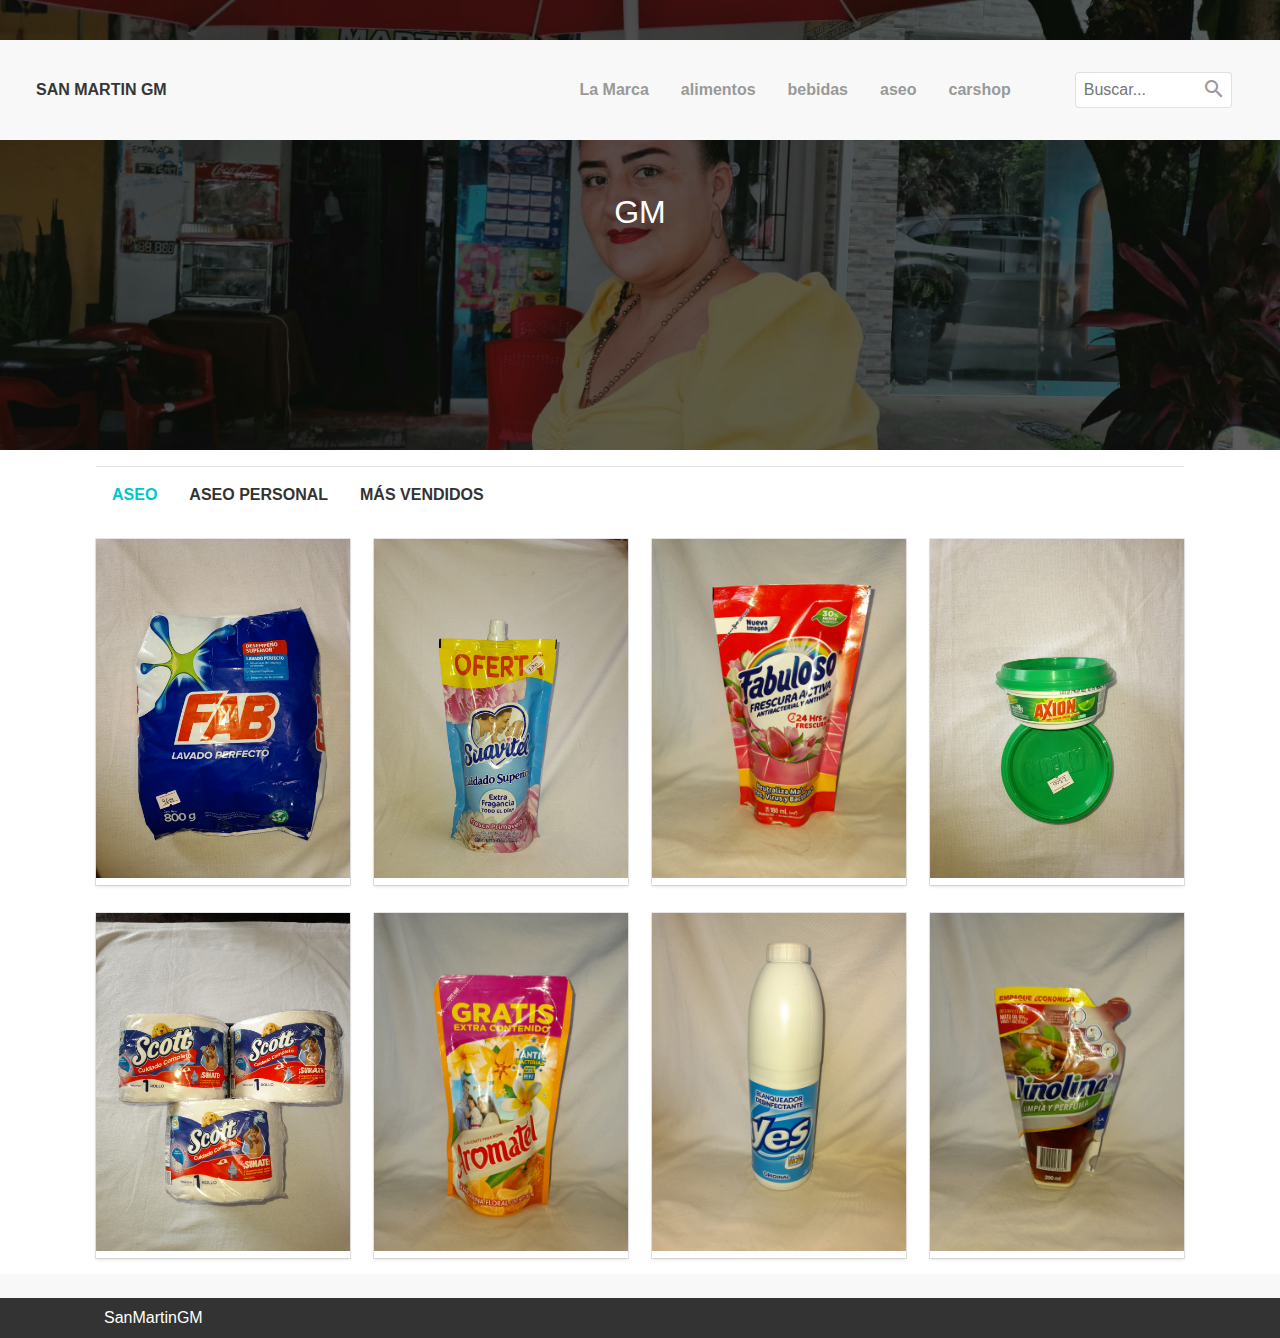
<file: alookbook.html>
<!DOCTYPE html>
<html lang="en">

<head>
    <meta charset="UTF-8">
    <meta name="viewport" content="width=device-width, initial-scale=1.0">
    <meta http-equiv="X-UA-Compatible" content="ie=edge">
    <link rel="stylesheet" href="./css/bulma.min.css">
    <link rel="stylesheet" href="./css/material-design-iconic-font.css">
    <link rel="stylesheet" href="./css/styles.css">
    <title>San Martin GM</title>
</head>

<body>
    <!-- Barra de navegación -->
    <header>
            </ul>
        </nav>
        <nav class="navbar">
            <header class="nabvar-mobile is-size-5-mobile">
                <a class="navbar-mobile-link has-text-white" href="#" id="btn-mobile"><i class="zmdi zmdi-menu"></i></a>
                <a class="navbar-mobile-link has-text-white" href="index.html">Nombre local</a>
                <a class="navbar-mobile-link has-text-white" href="#"><i class="zmdi zmdi-shopping-cart"></i> Vacio</a>
            </header>
            <nav class="nav-menu --nav-dark-light" id="mySidenav">
                <form class="form-group " action="#">
                    <div class="form-group-container">
                        <span class="form-group-icon"><i class="zmdi zmdi-search"></i></span>
                        <input type="text" class="form-group-input" placeholder="Buscar...">
                    </div>
                </form>

                <a class="is-hidden-mobile brand is-uppercase has-text-weight-bold has-text-dark" href="index.html">San Martin GM</a>
                <ul class="nav-menu-ul">
                    <li class="nav-menu-item" id="men">
                       
                      
                    </li>
                   
                        </div>
                    </li>
                    <li class="nav-menu-item"><a href="brand.html" class="nav-menu-link">La Marca</a></li>
                    <li class="nav-menu-item"><a href="lookbook.html" class="nav-menu-link">alimentos</a></li>
                    <li class="nav-menu-item"><a href="blookbook.html" class="nav-menu-link">bebidas</a></li>
                    <li class="nav-menu-item"><a href="alookbook.html" class="nav-menu-link">aseo</a></li>
                    <li class="nav-menu-item"><a href="./carshop/index.html" class="nav-menu-link">carshop</a></li>


                </ul>
            </nav>
        </nav>
    </header>
    <!-- Banner -->
    <div class="banner banner-second">
        <div class="banner-container ">
            <h1>GM</h1>
            <h2></h2>
        </div>
    </div>

    <div class="container">
        <nav class="nav">
            <a class="nav-item --active" href="alookbook.html">Aseo</a>
            <a class="nav-item has-text-weight-semibold" href="./aseo/lookbooknov.html">Aseo Personal</a>
            <a class="nav-item has-text-weight-semibold" href="./aseo/lookbookmas.html">Más vendidos</a>
        </nav>
    </div>
    <div class="container">
        <div class="columns is-mobile is-multiline">
            <div class="column is-half-mobile is-one-quarter-desktop">
                <div class="card ">
                    <span class="price"> <sup></sup> </span>
                    <img src="./img/detergentefab.jpg" alt="">
                    <div class="card-simple-options">
                        

                    </div>
                </div>
            </div>
            <div class="column is-half-mobile is-one-quarter-desktop">
                <div class="card ">
                    <span class="price"> <sup></sup> </span>
                    <img src="./img/suavitel.jpg" alt="">
                    <div class="card-simple-options">
                       

                    </div>
                </div>
            </div>
            <div class="column is-half-mobile is-one-quarter-desktop">
                <div class="card ">
                    <span class="price"> <sup></sup> </span>
                    <img src="./img/fabuloso.jpg" alt="">
                    <div class="card-simple-options">
                       

                    </div>
                </div>
            </div>
            <div class="column is-half-mobile is-one-quarter-desktop">
                <div class="card ">
                    <span class="price"> <sup></sup> </span>
                    <img src="./img/axion.jpg" alt="">
                    <div class="card-simple-options">
                      

                    </div>
                </div>
            </div>
        </div>
    </div>
    <div class="container">
        <div class="columns is-mobile is-multiline">
            <div class="column is-half-mobile is-one-quarter-desktop">
                <div class="card ">
                    <span class="price"> <sup></sup> </span>
                    <img src="./img/papelscott.jpg" alt="">
                    <div class="card-simple-options">
                       

                    </div>
                </div>
            </div>
            <div class="column is-half-mobile is-one-quarter-desktop">
                <div class="card ">
                    <span class="price"> <sup></sup> </span>
                    <img src="./img/aromatel.jpg" alt="">
                    <div class="card-simple-options">
                        

                    </div>
                </div>
            </div>
            <div class="column is-half-mobile is-one-quarter-desktop">
                <div class="card ">
                    <span class="price"> <sup></sup> </span>
                    <img src="./img/cloroxyes.jpg" alt="">
                    <div class="card-simple-options">
                      
                    </div>
                </div>
            </div>
            <div class="column is-half-mobile is-one-quarter-desktop">
                <div class="card ">
                    <span class="price"> <sup></sup> </span>
                    <img src="./img/pinolina.jpg" alt="">
                    <div class="card-simple-options">
                       

                    </div>
                </div>
            </div>
        </div>
    </div>
    <footer class="footer">
        
        <div class="footer-bar-top">
            <div class="container">
                <a class="footer-bar-top-links" href="#">SanMartinGM</a>
            </div>
        </div>
    </footer>
    <script src="js/main.js"></script>


</body>

</html>
</file>
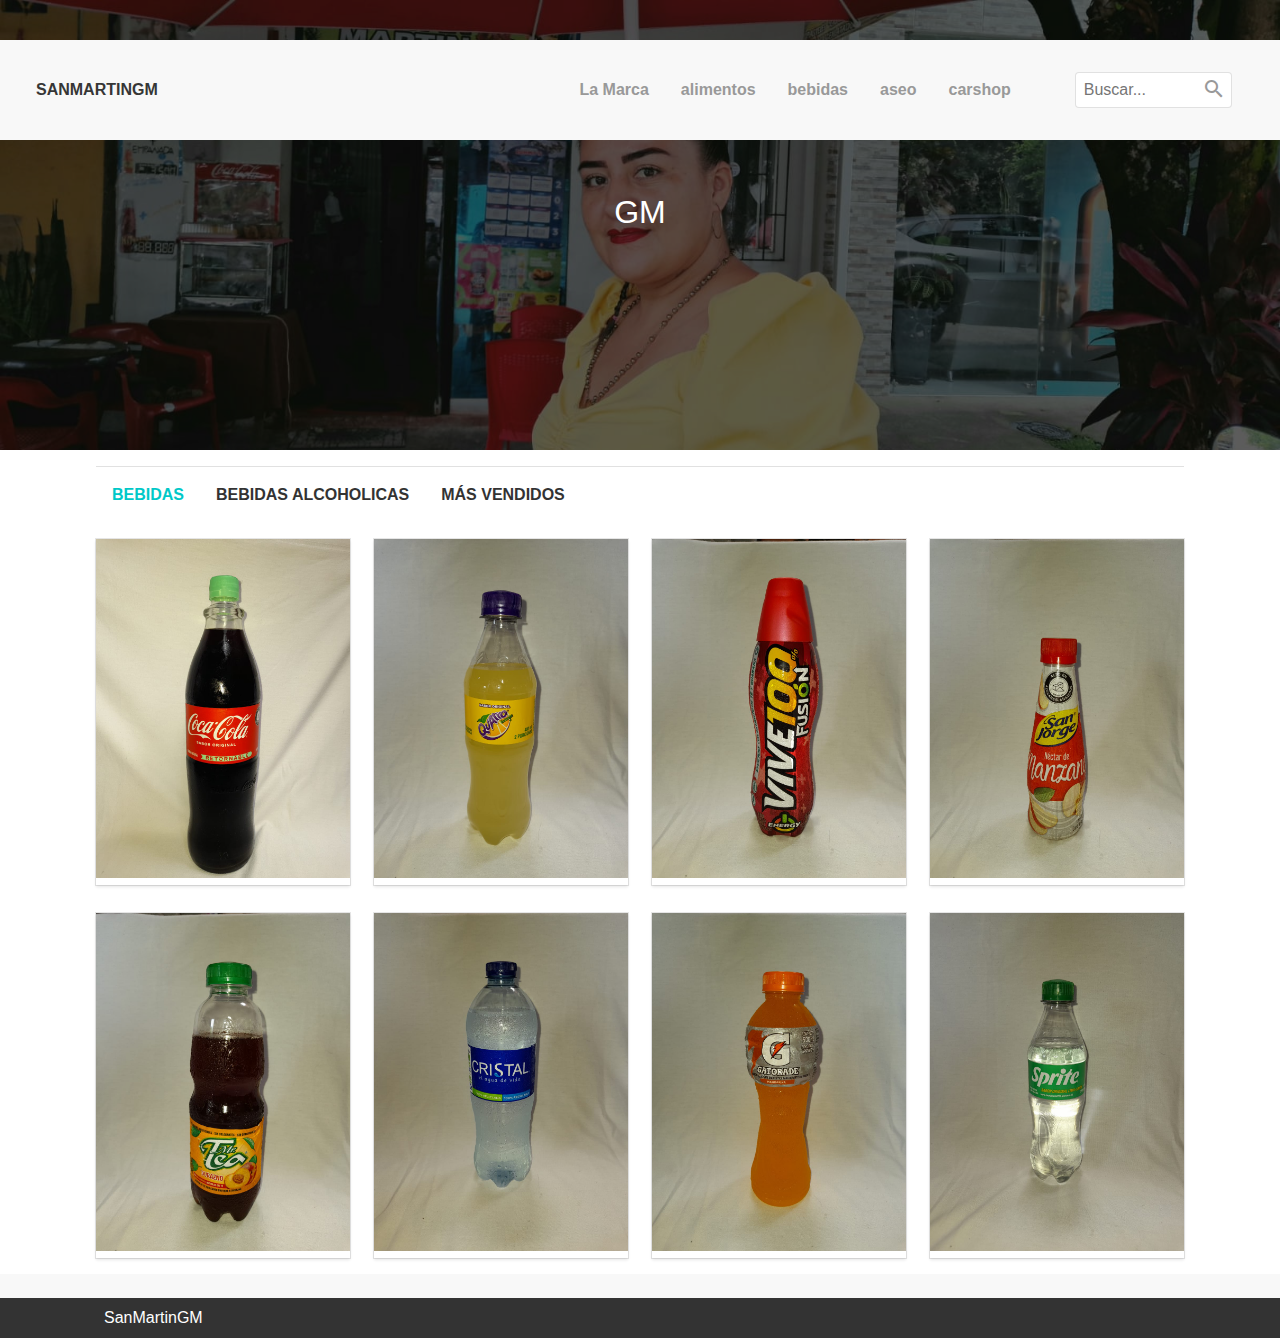
<file: blookbook.html>
<!DOCTYPE html>
<html lang="en">

<head>
    <meta charset="UTF-8">
    <meta name="viewport" content="width=device-width, initial-scale=1.0">
    <meta http-equiv="X-UA-Compatible" content="ie=edge">
    <link rel="stylesheet" href="./css/bulma.min.css">
    <link rel="stylesheet" href="./css/material-design-iconic-font.css">
    <link rel="stylesheet" href="./css/styles.css">
    <title>San Martin GM</title>
</head>

<body>
    <!-- Barra de navegación -->
    <header>
            </ul>
        </nav>
        <nav class="navbar">
            <header class="nabvar-mobile is-size-5-mobile">
                <a class="navbar-mobile-link has-text-white" href="#" id="btn-mobile"><i class="zmdi zmdi-menu"></i></a>
                <a class="navbar-mobile-link has-text-white" href="index.html">San Martin GM</a>
                <a class="navbar-mobile-link has-text-white" href="#"><i class="zmdi zmdi-shopping-cart"></i> Vacio</a>
            </header>
            <nav class="nav-menu --nav-dark-light" id="mySidenav">
                <form class="form-group " action="#">
                    <div class="form-group-container">
                        <span class="form-group-icon"><i class="zmdi zmdi-search"></i></span>
                        <input type="text" class="form-group-input" placeholder="Buscar...">
                    </div>
                </form>

                <a class="is-hidden-mobile brand is-uppercase has-text-weight-bold has-text-dark" href="index.html">SanMartinGm</a>
                <ul class="nav-menu-ul">
                    <li class="nav-menu-item" id="men">
                       
                      
                    </li>
                   
                        </div>
                    </li>
                    <li class="nav-menu-item"><a href="brand.html" class="nav-menu-link">La Marca</a></li>
                    <li class="nav-menu-item"><a href="lookbook.html" class="nav-menu-link">alimentos</a></li>
                    <li class="nav-menu-item"><a href="blookbook.html" class="nav-menu-link">bebidas</a></li>
                    <li class="nav-menu-item"><a href="alookbook.html" class="nav-menu-link">aseo</a></li>
                    <li class="nav-menu-item"><a href="./carshop/index.html" class="nav-menu-link">carshop</a></li>


                </ul>
            </nav>
        </nav>
    </header>
    <!-- Banner -->
    <div class="banner banner-second">
        <div class="banner-container ">
            <h1>GM</h1>
            <h2></h2>
        </div>
    </div>

    <div class="container">
        <nav class="nav">
            <a class="nav-item --active" href="">Bebidas</a>
            <a class="nav-item has-text-weight-semibold" href="./bebidas/lookbooknov.html">Bebidas alcoholicas</a>
            <a class="nav-item has-text-weight-semibold" href="./bebidas/lookbookmas.html">Más vendidos</a>
        </nav>
    </div>
    <div class="container">
        <div class="columns is-mobile is-multiline">
            <div class="column is-half-mobile is-one-quarter-desktop">
                <div class="card ">
                    <span class="price"> <sup></sup> </span>
                    <img src="./img/cocacola.jpg" alt="">
                    <div class="card-simple-options">
                      
                    </div>
                </div>
            </div>
            <div class="column is-half-mobile is-one-quarter-desktop">
                <div class="card ">
                    <span class="price"> <sup></sup> </span>
                    <img src="./img/quatropersonal.jpg" alt="">
                    <div class="card-simple-options">
                        

                    </div>
                </div>
            </div>
            <div class="column is-half-mobile is-one-quarter-desktop">
                <div class="card ">
                    <span class="price"> <sup></sup> </span>
                    <img src="./img/vivecien.jpg" alt="">
                    <div class="card-simple-options">
                        
                    </div>
                </div>
            </div>
            <div class="column is-half-mobile is-one-quarter-desktop">
                <div class="card ">
                    <span class="price"> <sup></sup> </span>
                    <img src="./img/sanjorgenectar.jpg" alt="">
                    <div class="card-simple-options">
                       

                    </div>
                </div>
            </div>
        </div>
    </div>
    <div class="container">
        <div class="columns is-mobile is-multiline">
            <div class="column is-half-mobile is-one-quarter-desktop">
                <div class="card ">
                    <span class="price"> <sup></sup> </span>
                    <img src="./img/mrtea.jpg" alt="">
                    <div class="card-simple-options">
                      

                    </div>
                </div>
            </div>
            <div class="column is-half-mobile is-one-quarter-desktop">
                <div class="card ">
                    <span class="price"> <sup></sup> </span>
                    <img src="./img/aguacristal.jpg" alt="">
                    <div class="card-simple-options">
                      

                    </div>
                </div>
            </div>
            <div class="column is-half-mobile is-one-quarter-desktop">
                <div class="card ">
                    <span class="price"> <sup></sup> </span>
                    <img src="./img/gatorade.jpg" alt="">
                    <div class="card-simple-options">
                     

                    </div>
                </div>
            </div>
            <div class="column is-half-mobile is-one-quarter-desktop">
                <div class="card ">
                    <span class="price"> <sup></sup> </span>
                    <img src="./img/spritepersonal.jpg" alt="">
                    <div class="card-simple-options">
                      

                    </div>
                </div>
            </div>
        </div>
    </div>
    <footer class="footer">
        
        <div class="footer-bar-top">
            <div class="container">
                <a class="footer-bar-top-links" href="#">SanMartinGM</a>
            </div>
        </div>
    </footer>
    <script src="js/main.js"></script>


</body>

</html>
</file>
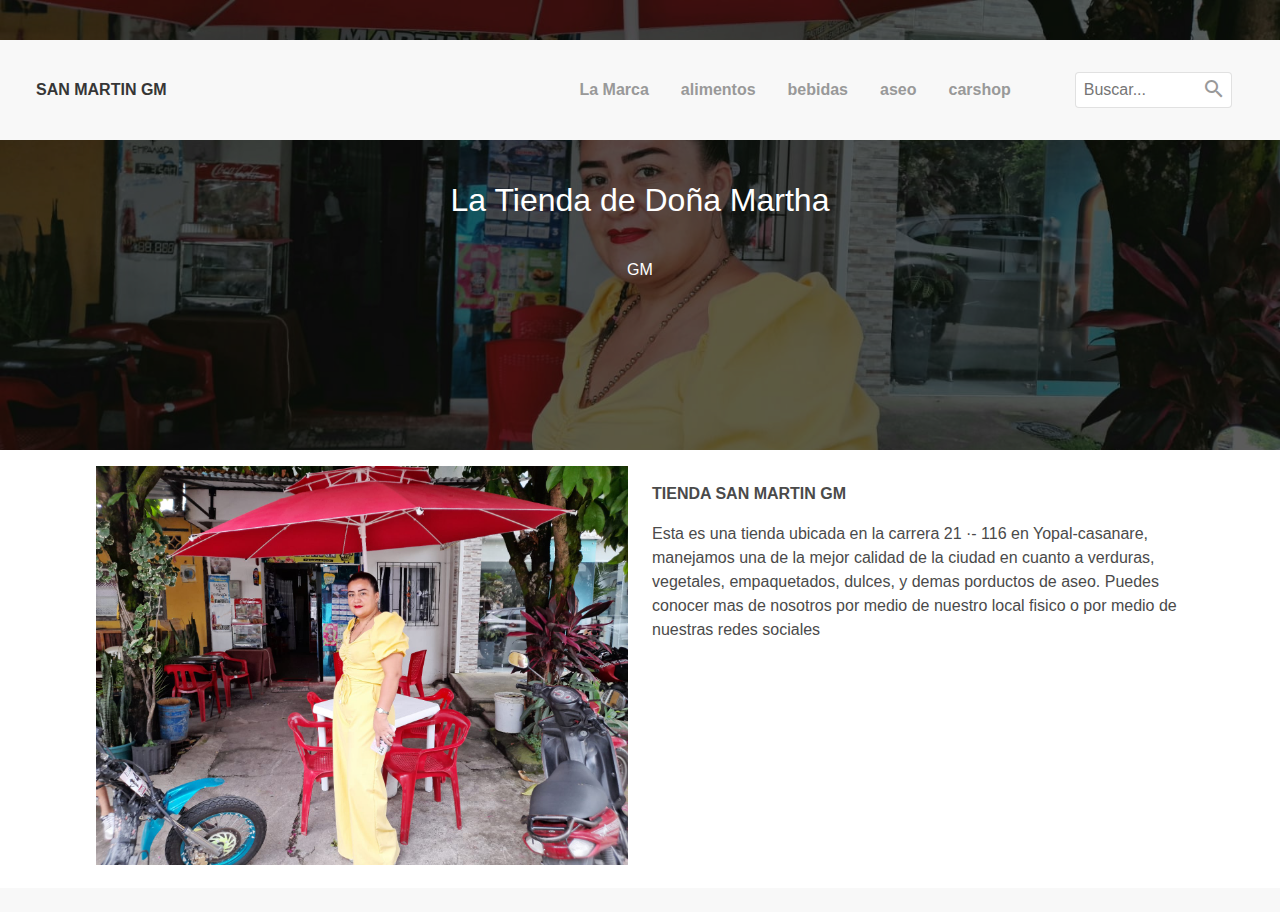
<file: brand.html>
<!DOCTYPE html>
<html lang="en">

<head>
    <meta charset="UTF-8">
    <meta name="viewport" content="width=device-width, initial-scale=1.0">
    <meta http-equiv="X-UA-Compatible" content="ie=edge">
    <link rel="stylesheet" href="./css/bulma.min.css">
    <link rel="stylesheet" href="./css/material-design-iconic-font.css">
    <link rel="stylesheet" href="./css/styles.css">
    <title>San Martin GM</title>
</head>

<body>
    <!-- Barra de navegación -->
    <header>
        <nav class="navbar">
            <header class="nabvar-mobile is-size-5-mobile">
                <a class="navbar-mobile-link has-text-white" href="#" id="btn-mobile"><i class="zmdi zmdi-menu"></i></a>
                <a class="navbar-mobile-link has-text-white" href="index.html">San Martin GM</a>
                <a class="navbar-mobile-link has-text-white" href="#"><i class="zmdi zmdi-shopping-cart"></i> Vacio</a>
            </header>
            <nav class="nav-menu --nav-dark-light" id="mySidenav">
                <form class="form-group " action="#">
                    <div class="form-group-container">
                        <span class="form-group-icon"><i class="zmdi zmdi-search"></i></span>
                        <input type="text" class="form-group-input" placeholder="Buscar...">
                    </div>
                </form>

                <a class="is-hidden-mobile brand is-uppercase has-text-weight-bold has-text-dark" href="index.html">San Martin GM</a>
                <ul class="nav-menu-ul">
                    <li class="nav-menu-item" id="men"> </li>
                    <li class="nav-menu-item"><a href="brand.html" class="nav-menu-link">La Marca</a></li>
                    <li class="nav-menu-item"><a href="lookbook.html" class="nav-menu-link">alimentos</a></li>
                    <li class="nav-menu-item"><a href="blookbook.html" class="nav-menu-link">bebidas</a></li>
                    <li class="nav-menu-item"><a href="alookbook.html" class="nav-menu-link">aseo</a></li>
                    <li class="nav-menu-item"><a href="./carshop/index.html" class="nav-menu-link">carshop</a></li>

                </ul>
                        
    </header>
    <!-- Banner -->
    <div class="banner banner-second">
        <div class="banner-container ">
            <h1>La Tienda de Doña Martha
        </h1>
            <h2>GM
            </h2>
        </div>
    </div>
    <div class="container">
        <div class="columns">
            <div class="column is-half">
                <img src="./img/img-brand-1.jpg" alt="">
            </div>
            <div class="column is-half">
                <h3 class="has-text-weight-bold">TIENDA SAN MARTIN GM
            </h3>
                <p>Esta es una tienda ubicada en la carrera 21 ·- 116 en Yopal-casanare, manejamos una de la mejor calidad de la ciudad en cuanto a verduras, vegetales, empaquetados, dulces, y demas porductos de aseo. Puedes conocer mas de nosotros por medio de nuestro local fisico o por medio de nuestras redes sociales</p>
            </div>
        </div>
    </div>



    <footer class="footer">
        </div>
    </footer>
    <script src="js/main.js"></script>


</body>

</html>
</file>
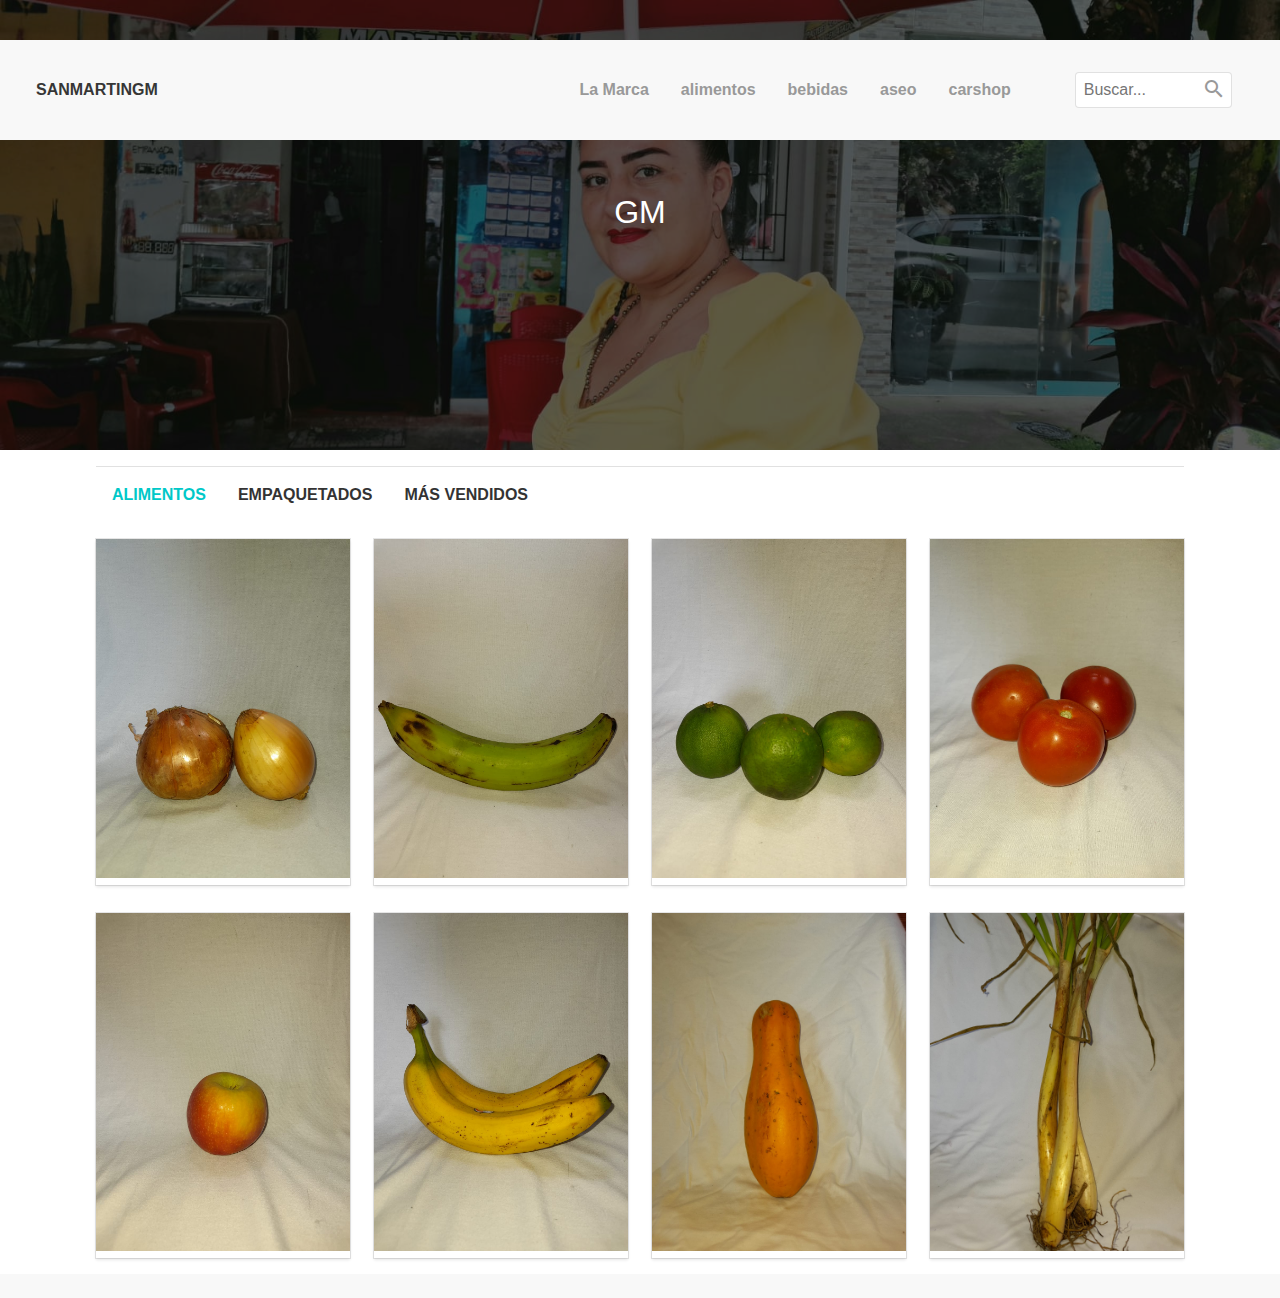
<file: lookbook.html>
<!DOCTYPE html>
<html lang="en">

<head>
    <meta charset="UTF-8">
    <meta name="viewport" content="width=device-width, initial-scale=1.0">
    <meta http-equiv="X-UA-Compatible" content="ie=edge">
    <link rel="stylesheet" href="./css/bulma.min.css">
    <link rel="stylesheet" href="./css/material-design-iconic-font.css">
    <link rel="stylesheet" href="./css/styles.css">
    <title>San Martin GM</title>
</head>

<body>
    <!-- Barra de navegación -->
    <header>
            </ul>
        </nav>
        <nav class="navbar">
            <header class="nabvar-mobile is-size-5-mobile">
                <a class="navbar-mobile-link has-text-white" href="#" id="btn-mobile"><i class="zmdi zmdi-menu"></i></a>
                <a class="navbar-mobile-link has-text-white" href="index.html">San Martin GM</a>
                <a class="navbar-mobile-link has-text-white" href="#"><i class="zmdi zmdi-shopping-cart"></i> Vacio</a>
            </header>
            <nav class="nav-menu --nav-dark-light" id="mySidenav">
                <form class="form-group " action="#">
                    <div class="form-group-container">
                        <span class="form-group-icon"><i class="zmdi zmdi-search"></i></span>
                        <input type="text" class="form-group-input" placeholder="Buscar...">
                    </div>
                </form>

                <a class="is-hidden-mobile brand is-uppercase has-text-weight-bold has-text-dark" href="index.html">SanMartinGM</a>
                <ul class="nav-menu-ul">
                    <li class="nav-menu-item" id="men">
                       
                      
                    </li>
                   
                        </div>
                    </li>
                    <li class="nav-menu-item"><a href="brand.html" class="nav-menu-link">La Marca</a></li>
                    <li class="nav-menu-item"><a href="lookbook.html" class="nav-menu-link">alimentos</a></li>
                    <li class="nav-menu-item"><a href="blookbook.html" class="nav-menu-link">bebidas</a></li>
                    <li class="nav-menu-item"><a href="alookbook.html" class="nav-menu-link">aseo</a></li>
                    <li class="nav-menu-item"><a href="./carshop/index.html" class="nav-menu-link">carshop</a></li>


                </ul>
            </nav>
        </nav>
    </header>
    <!-- Banner -->
    <div class="banner banner-second">
        <div class="banner-container ">
            <h1>GM</h1>
            <h2></h2>
        </div>
    </div>

    <div class="container">
        <nav class="nav">
            <a class="nav-item --active" href="lookbook.html">Alimentos</a>
            <a class="nav-item has-text-weight-semibold" href="./comida/lookbooknov.html">Empaquetados</a>
            <a class="nav-item has-text-weight-semibold" href="./comida/lookbookmas.html">Más vendidos</a>
        </nav>
    </div>
    <div class="container">
        <div class="columns is-mobile is-multiline">
            <div class="column is-half-mobile is-one-quarter-desktop">
                <div class="card ">
                    <span class="price"> <sup></sup> </span>
                    <img src="./img/cebollacabezona.jpg" alt="">
                    <div class="card-simple-options">
                        
                    </div>
                </div>
            </div>
            <div class="column is-half-mobile is-one-quarter-desktop">
                <div class="card ">
                    <span class="price"> <sup></sup> </span>
                    <img src="./img/platano.jpg" alt="">
                    <div class="card-simple-options">
                      

                    </div>
                </div>
            </div>
            <div class="column is-half-mobile is-one-quarter-desktop">
                <div class="card ">
                    <span class="price"> <sup></sup> </span>
                    <img src="./img/limon.jpg" alt="">
                    <div class="card-simple-options">
                       
                    </div>
                </div>
            </div>
            <div class="column is-half-mobile is-one-quarter-desktop">
                <div class="card ">
                    <span class="price"> <sup></sup> </span>
                    <img src="./img/tomate.jpg" alt="">
                    <div class="card-simple-options">
                        

                    </div>
                </div>
            </div>
        </div>
    </div>
    <div class="container">
        <div class="columns is-mobile is-multiline">
            <div class="column is-half-mobile is-one-quarter-desktop">
                <div class="card ">
                    <span class="price"> <sup></sup> </span>
                    <img src="./img/manzana.jpg" alt="">
                    <div class="card-simple-options">
                       

                    </div>
                </div>
            </div>
            <div class="column is-half-mobile is-one-quarter-desktop">
                <div class="card ">
                    <span class="price"> <sup></sup> </span>
                    <img src="./img/banano.jpg" alt="">
                    <div class="card-simple-options">
                        

                    </div>
                </div>
            </div>
            <div class="column is-half-mobile is-one-quarter-desktop">
                <div class="card ">
                    <span class="price"> <sup></sup> </span>
                    <img src="./img/papaya.jpeg" alt="">
                    <div class="card-simple-options">
                      

                    </div>
                </div>
            </div>
            <div class="column is-half-mobile is-one-quarter-desktop">
                <div class="card ">
                    <span class="price"> <sup></sup> </span>
                    <img src="./img/cebollalarga.jpg" alt="">
                    <div class="card-simple-options">
                       

                    </div>
                </div>
            </div>
        </div>
    </div>
    <footer class="footer">
    </footer>
    <script src="js/main.js"></script>


</body>

</html>
</file>
<file: css/styles.css>
@charset "UTF-8";

/*! normalize.css v8.0.0 | MIT License | github.com/necolas/normalize.css */
/* Document
   ========================================================================== */
/**
 * 1. Correct the line height in all browsers.
 * 2. Prevent adjustments of font size after orientation changes in iOS.
 */
*,
::after,
::before {
    box-sizing: border-box;
}

html {
    line-height: 1.15;
    /* 1 */
    -webkit-text-size-adjust: 100%;
    /* 2 */
}

/* Sections
   ========================================================================== */
/**
 * Remove the margin in all browsers.
 */
body {
    margin: 0;
}

/**
 * Correct the font size and margin on `h1` elements within `section` and
 * `article` contexts in Chrome, Firefox, and Safari.
 */
h1 {
    font-size: 2em;
    margin: 0.67em 0;
}

/* Grouping content
   ========================================================================== */
/**
 * 1. Add the correct box sizing in Firefox.
 * 2. Show the overflow in Edge and IE.
 */
hr {
    box-sizing: content-box;
    /* 1 */
    height: 0;
    /* 1 */
    overflow: visible;
    /* 2 */
}

/**
 * 1. Correct the inheritance and scaling of font size in all browsers.
 * 2. Correct the odd `em` font sizing in all browsers.
 */
pre {
    font-family: monospace, monospace;
    /* 1 */
    font-size: 1em;
    /* 2 */
}

/* Text-level semantics
   ========================================================================== */
/**
 * Remove the gray background on active links in IE 10.
 */
a {
    background-color: transparent;
}

/**
 * 1. Remove the bottom border in Chrome 57-
 * 2. Add the correct text decoration in Chrome, Edge, IE, Opera, and Safari.
 */
abbr[title] {
    border-bottom: none;
    /* 1 */
    text-decoration: underline;
    /* 2 */
    text-decoration: underline dotted;
    /* 2 */
}

/**
 * Add the correct font weight in Chrome, Edge, and Safari.
 */
b,
strong {
    font-weight: bolder;
}

/**
 * 1. Correct the inheritance and scaling of font size in all browsers.
 * 2. Correct the odd `em` font sizing in all browsers.
 */
code,
kbd,
samp {
    font-family: monospace, monospace;
    /* 1 */
    font-size: 1em;
    /* 2 */
}

/**
 * Add the correct font size in all browsers.
 */
small {
    font-size: 80%;
}

/**
 * Prevent `sub` and `sup` elements from affecting the line height in
 * all browsers.
 */
sub,
sup {
    font-size: 75%;
    line-height: 0;
    position: relative;
    vertical-align: baseline;
}

sub {
    bottom: -0.25em;
}

sup {
    top: -0.5em;
}

/* Embedded content
   ========================================================================== */
/**
 * Remove the border on images inside links in IE 10.
 */
img {
    border-style: none;
}

/* Forms
   ========================================================================== */
/**
 * 1. Change the font styles in all browsers.
 * 2. Remove the margin in Firefox and Safari.
 */
button,
input,
optgroup,
select,
textarea {
    font-family: inherit;
    /* 1 */
    font-size: 100%;
    /* 1 */
    line-height: 1.15;
    /* 1 */
    margin: 0;
    /* 2 */
}

/**
 * Show the overflow in IE.
 * 1. Show the overflow in Edge.
 */
button,
input {
    /* 1 */
    overflow: visible;
}

/**
 * Remove the inheritance of text transform in Edge, Firefox, and IE.
 * 1. Remove the inheritance of text transform in Firefox.
 */
button,
select {
    /* 1 */
    text-transform: none;
}

/**
 * Correct the inability to style clickable types in iOS and Safari.
 */
button,
[type="button"],
[type="reset"],
[type="submit"] {
    -webkit-appearance: button;
}

/**
 * Remove the inner border and padding in Firefox.
 */
button::-moz-focus-inner,
[type="button"]::-moz-focus-inner,
[type="reset"]::-moz-focus-inner,
[type="submit"]::-moz-focus-inner {
    border-style: none;
    padding: 0;
}

/**
 * Restore the focus styles unset by the previous rule.
 */
button:-moz-focusring,
[type="button"]:-moz-focusring,
[type="reset"]:-moz-focusring,
[type="submit"]:-moz-focusring {
    outline: 1px dotted ButtonText;
}

/**
 * Correct the padding in Firefox.
 */
fieldset {
    padding: 0.35em 0.75em 0.625em;
}

/**
 * 1. Correct the text wrapping in Edge and IE.
 * 2. Correct the color inheritance from `fieldset` elements in IE.
 * 3. Remove the padding so developers are not caught out when they zero out
 *    `fieldset` elements in all browsers.
 */
legend {
    box-sizing: border-box;
    /* 1 */
    color: inherit;
    /* 2 */
    display: table;
    /* 1 */
    max-width: 100%;
    /* 1 */
    padding: 0;
    /* 3 */
    white-space: normal;
    /* 1 */
}

/**
 * Add the correct vertical alignment in Chrome, Firefox, and Opera.
 */
progress {
    vertical-align: baseline;
}

/**
 * Remove the default vertical scrollbar in IE 10+.
 */
textarea {
    overflow: auto;
}

/**
 * 1. Add the correct box sizing in IE 10.
 * 2. Remove the padding in IE 10.
 */
[type="checkbox"],
[type="radio"] {
    box-sizing: border-box;
    /* 1 */
    padding: 0;
    /* 2 */
}

/**
 * Correct the cursor style of increment and decrement buttons in Chrome.
 */
[type="number"]::-webkit-inner-spin-button,
[type="number"]::-webkit-outer-spin-button {
    height: auto;
}

/**
 * 1. Correct the odd appearance in Chrome and Safari.
 * 2. Correct the outline style in Safari.
 */
[type="search"] {
    -webkit-appearance: textfield;
    /* 1 */
    outline-offset: -2px;
    /* 2 */
}

/**
 * Remove the inner padding in Chrome and Safari on macOS.
 */
[type="search"]::-webkit-search-decoration {
    -webkit-appearance: none;
}

/**
 * 1. Correct the inability to style clickable types in iOS and Safari.
 * 2. Change font properties to `inherit` in Safari.
 */
::-webkit-file-upload-button {
    -webkit-appearance: button;
    /* 1 */
    font: inherit;
    /* 2 */
}

/* Interactive
   ========================================================================== */
/*
 * Add the correct display in Edge, IE 10+, and Firefox.
 */
details {
    display: block;
}

/*
 * Add the correct display in all browsers.
 */
summary {
    display: list-item;
}

/* Misc
   ========================================================================== */
/**
 * Add the correct display in IE 10+.
 */
template {
    display: none;
}

/**
 * Add the correct display in IE 10.
 */
[hidden] {
    display: none;
}

*,
::after,
::before {
    box-sizing: border-box;
}

:root {
    /*Colores*/
    --dark: #333333;
    --dark-light: #999999;
    --primary: #00c8c8;
    --dark-lighten: #f8f8f8;
    --border-dark-light: solid 1px rgba(153, 153, 153, 0.29);
    /*Tamaños de tipografía*/
    /*  --titulo-h1: 32px;
    --body-font-size: 13px;


    @media (max-width: 375px){
        --titulo-h1: 20px;
    }*/
}

a {
    text-decoration: none;
}

ul {
    padding: 0;
}

li {
    list-style: none;
}

img {
    max-width: 100%;
    height: auto;
}

label {
    display: block;
}

iframe {
    height: 100%;
    position: absolute;
    width: 100%;
}

footer {
    padding-bottom: 0px !important;
}

.nabvar-mobile {
    background: var(--dark);
    display: flex;
    justify-content: space-between;
    padding: 10px;
    font-size: 1.5em;
    position: fixed;
    min-width: 100%;
    z-index: 200;
}

.nabvar-mobile-link {
    color: #ffffff !important;
    text-decoration: none;
}

.nav-menu {
    z-index: 50;
    width: 80%;
    padding-top: calc(40px + 1.5em);
    overflow: auto;
    position: fixed;
    top: 0;
    bottom: 0;
    z-index: 100;
    border: var(--border-dark-light);
    background: #ffffff;
    transition: 0.5s;
    transform: translateX(-100%);
}

.nav-menu-ul {
    margin: 1rem 0 1rem 0;
}

.nav-menu-item {
    border-top: var(--border-dark-light);
}

.nav-menu-link {
    color: var(--dark-light);
    text-decoration: none;
    display: block;
    padding: 1rem;
    display: flex;
    justify-content: space-between;
}

.sub-menu-ul {
    background: var(--dark-lighten);
}

.sub-menu-ul .nav-menu-link {
    padding-left: 40px;
}

.form-group {
    width: 90%;
    position: relative;
    margin: auto;
}

.form-group-container {
    position: relative;
}

.form-group-icon {
    position: absolute;
    right: 10px;
    font-size: 1.5em;
    color: var(--dark-light);
}

.form-group-input {
    padding: 0.5rem;
    border-radius: 4px;
    border: var(--border-dark-light);
    width: 100%;
    outline: none;
}

.nav {
    border-top: var(--border-dark-light);
    margin-top: 1rem;
    padding-top: 1rem;
    display: flex;
    justify-content: center;
    align-items: center;
    flex-wrap: wrap;
    padding-top: 0;
}

.nav-item {
    display: block;
    padding: 0.33333rem;
    text-decoration: none;
    text-transform: uppercase;
    color: var(--dark);
    font-weight: bold;
}

.nav-item:hover {
    color: var(--primary);
}

.container-sub-menu {
    overflow: hidden;
    max-height: 0;
    transition: max-height 0.3s ease;
}

.active {
    color: var(--primary) !important;
}

.openOffCanvas {
    transform: translateX(0);
}

@media (max-width: 1022px) {
    .navbar-top {
        display: none;
    }

    .nav-menu__container-sub-menu {
        overflow: hidden;
        max-height: 0;
        transition: max-height 0.3s ease;
    }
}

.nav {
    border-top: var(--border-dark-light);
    margin-top: 1rem;
    padding-top: 1rem;
    display: flex;
    justify-content: center;
    align-items: center;
    flex-wrap: wrap;
    padding-top: 0;
}

.nav-item {
    display: block;
    padding: 0.33333rem;
    text-decoration: none;
    text-transform: uppercase;
    color: var(--dark);
    font-weight: bold;
}

.nav-item:hover {
    color: var(--primary);
}

.--active {
    color: var(--primary);
}

@media screen and (min-width: 768px) {
    .brand {
        display: none;
    }
}

@media screen and (min-width: 1023px) {
    .brand {
        display: block;
    }

    .nav-menu-item {
        list-style: none;
    }

    .nabvar-mobile {
        display: none;
    }

    .navbar-top {
        background: var(--dark);
    }

    .navbar-top-ul {
        display: flex;
        margin: 0;
        padding: 0.5rem;
        justify-content: space-around;
    }

    .navbar-top-links {
        color: #ffffff;
    }

    .navbar-top-links:hover {
        color: var(--primary);
    }

    .nav-menu {
        z-index: 50;
        transform: translate(0);
        display: flex;
        justify-content: flex-end;
        background: transparent;
        width: 100%;
        height: 100px;
        padding-top: 0;
        border: 0;
        align-items: center;
        overflow: visible;
        margin-top: 2.5rem;
    }

    .nav-menu-ul {
        width: 80%;
        display: flex;
        justify-content: flex-end;
        overflow: visible;
        margin: 0;
        margin-right: 3rem;
    }

    .nav-menu-item {
        border-top: 0;
        position: relative;
    }

    .nav-menu-link {
        font-weight: bold;
    }

    .sub-menu-ul {
        display: flex;
        flex-direction: column;
        padding-right: 1rem;
    }

    .sub-menu-ul .nav-menu-item {
        display: flex;
        flex-direction: column;
    }

    .sub-menu-ul .nav-menu-link {
        padding: 16px;
        font-weight: normal;
    }

    .container-sub-menu {
        display: none;
        max-height: none;
        overflow: visible;
    }

    .nav-menu-item:hover > .container-sub-menu {
        width: 400px;
        background: var(--dark-lighten);
        padding: 1rem;
        position: absolute;
        top: 56px;
        display: flex;
        flex-wrap: wrap;
        -moz-box-shadow: 1px 6px 18px rgba(94, 94, 94, 0.5);
        /*FF 3.5+*/
        -webkit-box-shadow: 1px 6px 18px rgba(94, 94, 94, 0.5);
        /*Saf3-4, Chrome, iOS 4.0.2-4.2, Android 2.3+*/
        box-shadow: 1px 6px 18px rgba(94, 94, 94, 0.5);
        /* FF3.5+, Opera 9+, Saf1+, Chrome, IE10 */
        height: auto;
    }

    .--nav-dark-light {
        background: var(--dark-lighten);
    }

    .nav-menu .ads {
        width: 100%;
    }

    .nav-menu .brand {
        width: 20%;
        padding-left: 20px;
    }

    .nav-menu .form-group {
        margin: 0;
        order: 1;
        width: 200px;
        margin-right: 3rem;
    }

    .nav {
        width: 100%;
        justify-content: flex-start;
    }

    .nav-item {
        padding: 1rem;
    }
}

.nav-fixed {
    position: fixed;
    background: var(--dark-lighten);
    top: 0;
    margin: 0;
}

.banner-container {
    height: 100%;
    width: 100%;
    display: flex;
    flex-direction: column;
    justify-content: center;
    align-items: center;
    position: relative;
    color: #ffffff;
}

.banner-container .title {
    margin: 0;
}

.banner-container .btn {
    white-space: nowrap;
}

.title-cover {
    font-size: 10em;
    margin: 0;
    color: var(--dark);
    font-family: "Helvetica Neue"

}

.banner-cover,
.banner-second {
    background-position: center top;
    background-size: cover;
}

.banner-cover {
    background-image: url(../img/banner.jpg);
    height: 100vh;
}

.banner-container {
    height: 100%;
    width: 100%;
    display: flex;
    flex-direction: column;
    justify-content: center;
    align-items: center;
    position: relative;
    color: #ffffff;
}

.banner-container .title {
    margin: 0;
}

.banner-cover,
.banner-second {
    background-position: center top;
    background-size: cover;
}

.banner-cover {
    background-image: url(../img/banner.jng);
    height: 100vh;
}

.banner-second {
    background-image: url(../img/banner.jpg);
    height: 50vh;
    margin-bottom: 1rem;
    position: relative;
}

.banner-second::before {
    content: "";
    background: #000000;
    position: absolute;
    width: 100%;
    height: 100%;
    opacity: 0.6;
}

@media screen and (min-width: 768px) {
    .banner {
        padding-top: 0;
    }

    .banner .title {
        font-size: 20rem !important;
    }

    .banner .title-cover {
        font-size: 20rem;
    }

    .banner .btn {
        position: absolute;
        right: 60px;
        bottom: 60px;
    }
}

@media screen and (min-width: 1023px) {
    .banner-cover {
        background-image: url(../img/banner.jpg);
    }
}

@media (max-width: 544px) {
    .column-full {
        width: 100% !important;
        text-align: center;
    }
}

.card {
    width: 100%;
    position: relative;
    background: #ffffff;
    margin-top: 1rem;
    cursor: pointer;
}

.card .price {
    position: absolute;
}

.card:hover > .card-info {
    display: block;
    transition: 0.2s all ease;
}

.card .card-buttons .btn:hover {
    color: #ffffff;
}

.card:hover,
.card-info {
    box-shadow: 1px 1px 13px 2px rgba(94, 94, 94, 0.5);
}

.card-info {
    padding: 0.5rem;
    display: none;
    position: absolute;
    top: 100%;
    background: #ffffff;
    z-index: 10;
    width: 100%;
}

.card-buttons {
    text-align: center;
    padding-top: 1rem;
    padding-bottom: 1rem;
}

.card-buttons a {
    margin-left: 10px;
}

@media screen and (max-width: 320px) {
    .card-buttons {
        width: 90%;
        display: flex;
        justify-content: space-between;
        padding: 0;
    }
}

.card-second {
    background: var(--dark-lighten);
    border: 0;
    box-shadow: none;
    width: 100%;
    position: relative;
    padding-top: 1rem;
}

.card-second-body {
    position: absolute;
    top: 0;
    width: 65%;
    display: flex;
    flex-direction: column;
}

@media (max-width: 372px) {
    .card-second-body {
        width: 80%;
    }
}

.btn {
    display: inline-block;
}

.card-second h1 {
    margin-bottom: 0;
}

.price {
    color: var(--dark-light);
    top: 0.5rem;
    left: 0.5rem;
}

.card-simple-options {
    display: none;
}

.card:hover > .card-simple-options {
    position: absolute;
    top: 0;
    display: flex;
    justify-content: center;
    align-items: center;
    height: 100%;
    width: 100%;
}

.card:hover > .card-simple-options .btn {
    margin: 0.5rem;
    background: var(--dark-lighten);
    color: var(--dark);
}

.card:hover > .card-simple-options .btn:hover {
    background: var(--dark-lighten);
    color: var(--primary);
}

.footer {
    background: var(--dark-lighten);
    margin-top: 1rem;
    padding: 24px 0px 0px 0px;
}

@media screen and (min-width: 768px) {
    .footer {
        display: flex;
        flex-direction: column;
    }
}

.footer-ul {
    width: 100%;
    margin: 0;
}

@media screen and (min-width: 768px) {
    .footer-ul {
        width: auto;
    }
}

.footer-item {
    margin: 1rem;
}

.footer-link {
    color: var(--dark);
}

.footer-link:hover {
    color: var(--primary);
}

.footer-socials {
    background: var(--primary);
    width: 100%;
    display: flex;
    justify-content: space-around;
    padding: 1rem;
    color: #ffffff;
    margin-bottom: 1rem;
}

.footer-solcials-link {
    color: #ffffff;
    font-size: 2em;
}

.footer-bar-top {
    background: var(--dark);
}

.footer-bar-top-links {
    color: #ffffff;
    display: flex;
    flex-direction: column;
    padding: 0.5rem;
}

.footer-bar-top-links:hover {
    color: var(--primary);
}

.form-group {
    width: 90%;
    position: relative;
    margin: auto;
}

.form-group__container {
    position: relative;
}

.form-group__icon {
    position: absolute;
    right: 10px;
    font-size: 1.5em;
    color: var(--dark-light);
}

.form-group__input {
    padding: 0.5rem;
    border-radius: 4px;
    border: var(--border-dark-light);
    width: 100%;
    outline: none;
}

.form-control-field {
    border: 1px solid var(--dark-light);
    padding: 0.5rem;
    width: 100%;
    outline: none;
}

.error {
    border: 1px solid #bb5465;
    background: #fcf8f9;
}

.form-control input {
    margin-bottom: 2rem;
}

.ads {
    color: #ffffff;
    background: var(--dark);
    display: flex;
    flex-direction: column;
    justify-content: center;
    align-items: center;
}

.ads-h1 {
    margin-bottom: 0;
}

.slider {
    width: 90%;
    min-height: 410px;
    position: relative;
    overflow: hidden;
    display: flex;
    align-items: center;
    height: auto;
    text-align: center;
    margin: 0 auto;
}

.slider-buttons {
    position: absolute;
    cursor: pointer;
    padding: 2px 12px;
}

.slider-buttons:hover {
    background: var(--primary);
    color: #ffffff;
}

.slider-button-left {
    left: 0;
}

.slider-button-right {
    right: 0;
}

.slider-img-container {
    width: 100%;
    height: 100%;
    position: absolute;
}

.slider-item {
    position: relative;
    height: inherit;
    visibility: hidden;
    object-fit: cover;
    opacity: 0;
    max-width: 100%;
}

.active {
    visibility: visible;
    opacity: 1;
    transition: visibility 1s, opacity 1s;
}

.tabs-container {
    width: 100%;
    margin-top: 3rem;
    position: relative;
}

.tabs {
    margin: 0;
    display: flex;
    white-space: nowrap;
    overflow: auto;
    background: var(--dark-lighten);
    justify-content: flex-start;
}

.tabs-item {
    position: relative;
    padding: 1em;
    display: block;
    color: var(--dark);
    cursor: pointer;
}

.active-tab {
    background: var(--dark);
    color: #ffffff;
}

.tabs-panels {
    position: relative;
    z-index: 10;
    margin-top: 1rem;
}

.tabs-panels h2 {
    margin-top: 0;
}

.tab-panel {
    position: absolute;
    left: -5000%;
    margin-bottom: 3rem;
}

.active-panel {
    position: relative;
    left: 0;
}

.video-container {
    height: 0;
    padding-bottom: 56.25%;
    position: relative;
}

.comment-container {
    display: flex;
    align-items: flex-start;
    border-bottom: var(--border-dark-light);
    margin-top: 1rem;
}

.avatar {
    margin-right: 1rem;
    border: solid 1px var(--dark-light);
}

.comment {
    flex: 1;
    margin-bottom: 1rem;
}

.container {
    width: 85%;
}

@media (min-width: 1091px) {
    .container-full {
        margin: auto;
        width: 95% !important;
    }
}

.rating-stars {
    --w: 60px;
    --h: calc(var(--w) / 5);
    position: relative;
    width: var(--w);
    height: var(--h);
    background: url(../img/star-empty.svg) left/var(--w) var(--h) no-repeat;
}

.rating-stars::after {
    content: '';
    background: url(../img/star-full.svg) left/var(--w) var(--h) no-repeat;
    position: absolute;
    top: 0;
    left: 0;
    width: var(--rating);
    height: 100%;
}

.course-rating-container .rating-stars {
    --w: 90px;
    margin: 0 .25rem 0 0;
}

.btn {
    padding: 1rem;
    text-decoration: none;
    text-transform: uppercase;
    text-align: center;
    cursor: pointer;
    background: transparent;
}

.btn-default {
    color: var(--dark);
    border: solid 1px var(--dark);
}

.btn-default:hover {
    background: var(--primary);
    color: #ffffff;
    border: 0;
}

.btn--mini-rounded {
    background: var(--dark);
    color: var(--dark-lighten);
    border-radius: 50%;
    padding: 13px 18px;
}

.btn--mini-rounded:hover {
    background: var(--primary);
}

.text {
    margin: 8px 0 8px 0;
}

.text-default {
    color: var(--dark-light);
}

.icon-socials {
    color: var(--dark-light);
    margin-right: 1rem;
}

.icon-socials:first-child {
    margin-left: 1rem;
}

.icon-socials:hover {
    color: var(--primary);
}

.brand {
    margin-left: 1rem;
}

.separator {
    border-top: var(--border-dark-light);
    width: 100%;
    margin-top: 1rem;
}

.hidden-mobile {
    display: none;
}

.--text-right {
    right: 0;
    text-align: right;
    padding: 0 1rem 0 0;
}

.--text-left {
    left: 0;
    text-align: left;
    padding: 0 0 0 1rem;
}
</file>
